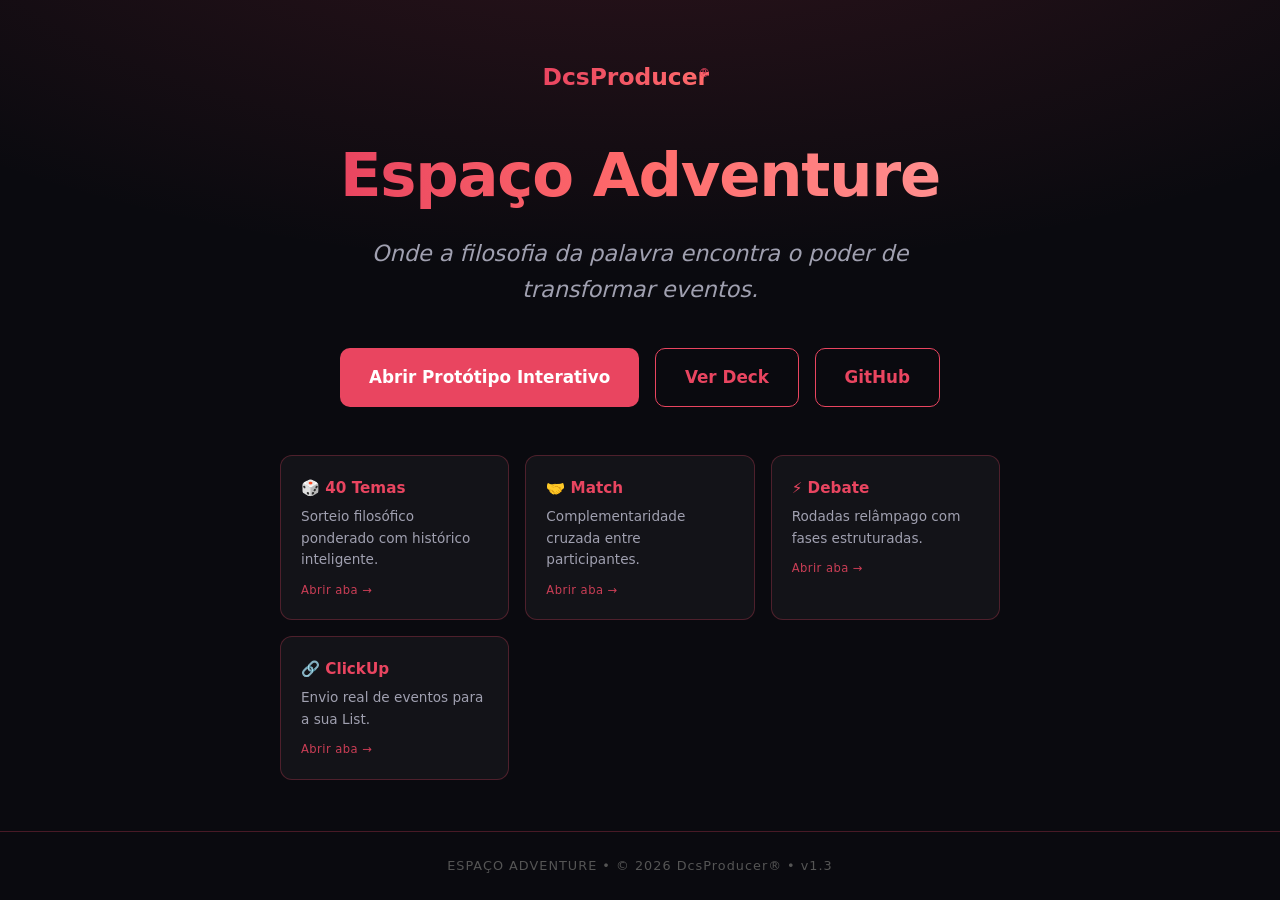
<file: index.html>
<!DOCTYPE html>
<html lang="pt-BR">
<head>
  <meta charset="UTF-8">
  <meta name="viewport" content="width=device-width, initial-scale=1.0">
  <title>Espaço Adventure | DcsProducer®</title>
  <meta name="description" content="Onde a filosofia da palavra encontra o poder de transformar eventos.">
  <link rel="stylesheet" href="assets/styles/theme.css">
  <style>
    body {
      min-height: 100vh;
      display: flex;
      flex-direction: column;
      background:
        radial-gradient(ellipse 80% 50% at 50% -20%, rgba(233,69,96,0.18), transparent),
        var(--color-bg);
    }
    .hero {
      flex: 1;
      display: flex;
      flex-direction: column;
      align-items: center;
      justify-content: center;
      text-align: center;
      padding: 3rem 1.5rem;
      max-width: 900px;
      margin: 0 auto;
    }
    .logo-wrap { margin-bottom: 1.5rem; }
    .logo-wrap img { height: 52px; width: auto; }
    h1 {
      font-size: clamp(2.4rem, 6vw, 3.8rem);
      font-weight: 800;
      letter-spacing: -0.02em;
      background: linear-gradient(90deg, #e94560, #ff6b6b, #ff8e8e);
      -webkit-background-clip: text;
      -webkit-text-fill-color: transparent;
      background-clip: text;
      margin-bottom: 0.75rem;
    }
    .tagline {
      font-size: clamp(1.1rem, 2.4vw, 1.4rem);
      color: var(--color-text-muted);
      font-style: italic;
      max-width: 560px;
      margin-bottom: 2.5rem;
    }
    .actions {
      display: flex;
      flex-wrap: wrap;
      gap: 1rem;
      justify-content: center;
      margin-bottom: 3rem;
    }
    .btn-lg {
      padding: 0.95rem 1.8rem;
      font-size: 1.05rem;
      border-radius: 10px;
      font-weight: 600;
    }
    .btn-outline {
      background: transparent;
      border: 1px solid var(--color-primary);
      color: var(--color-primary);
    }
    .btn-outline:hover {
      background: var(--color-primary-soft);
      color: var(--color-primary-light);
    }
    .grid {
      display: grid;
      grid-template-columns: repeat(auto-fit, minmax(200px, 1fr));
      gap: 1rem;
      width: 100%;
      max-width: 720px;
    }
    a.feature {
      display: block;
      background: var(--color-surface);
      border: 1px solid var(--color-border);
      border-radius: var(--radius);
      padding: 1.25rem;
      text-align: left;
      color: inherit;
      text-decoration: none;
      transition: transform 0.2s ease, border-color 0.2s ease, box-shadow 0.2s ease;
      cursor: pointer;
    }
    a.feature:hover {
      transform: translateY(-3px);
      border-color: var(--color-primary);
      box-shadow: 0 8px 24px rgba(233, 69, 96, 0.2);
      color: inherit;
    }
    a.feature:active {
      transform: translateY(-1px);
    }
    .feature h3 {
      color: var(--color-primary);
      font-size: 0.95rem;
      margin-bottom: 0.35rem;
    }
    .feature p {
      font-size: 0.85rem;
      color: var(--color-text-muted);
    }
    .feature .hint {
      display: block;
      margin-top: 0.6rem;
      font-size: 0.72rem;
      color: var(--color-primary);
      letter-spacing: 0.04em;
      opacity: 0.85;
    }
    footer {
      text-align: center;
      padding: 1.5rem;
      color: #555;
      font-size: 0.8rem;
      letter-spacing: 0.08em;
      border-top: 1px solid var(--color-border);
    }
  </style>
</head>
<body>
  <div class="hero">
    <div class="logo-wrap">
      <img src="assets/brand/dcsproducer-logo.svg" alt="DcsProducer®">
    </div>
    <h1>Espaço Adventure</h1>
    <p class="tagline">Onde a filosofia da palavra encontra o poder de transformar eventos.</p>
    <div class="actions">
      <a class="btn btn-lg" href="prototype/">Abrir Protótipo Interativo</a>
      <a class="btn btn-lg btn-outline" href="presentation/espaco-adventure-deck.html">Ver Deck</a>
      <a class="btn btn-lg btn-outline" href="https://github.com/producerdcs-cpu/espaco-adventure">GitHub</a>
    </div>
    <div class="grid">
      <a class="feature" href="prototype/?tab=theme">
        <h3>🎲 40 Temas</h3>
        <p>Sorteio filosófico ponderado com histórico inteligente.</p>
        <span class="hint">Abrir aba →</span>
      </a>
      <a class="feature" href="prototype/?tab=match">
        <h3>🤝 Match</h3>
        <p>Complementaridade cruzada entre participantes.</p>
        <span class="hint">Abrir aba →</span>
      </a>
      <a class="feature" href="prototype/?tab=debate">
        <h3>⚡ Debate</h3>
        <p>Rodadas relâmpago com fases estruturadas.</p>
        <span class="hint">Abrir aba →</span>
      </a>
      <a class="feature" href="prototype/?tab=clickup">
        <h3>🔗 ClickUp</h3>
        <p>Envio real de eventos para a sua List.</p>
        <span class="hint">Abrir aba →</span>
      </a>
    </div>
  </div>
  <footer>ESPAÇO ADVENTURE • © 2026 DcsProducer® • v1.3</footer>
</body>
</html>
</file>
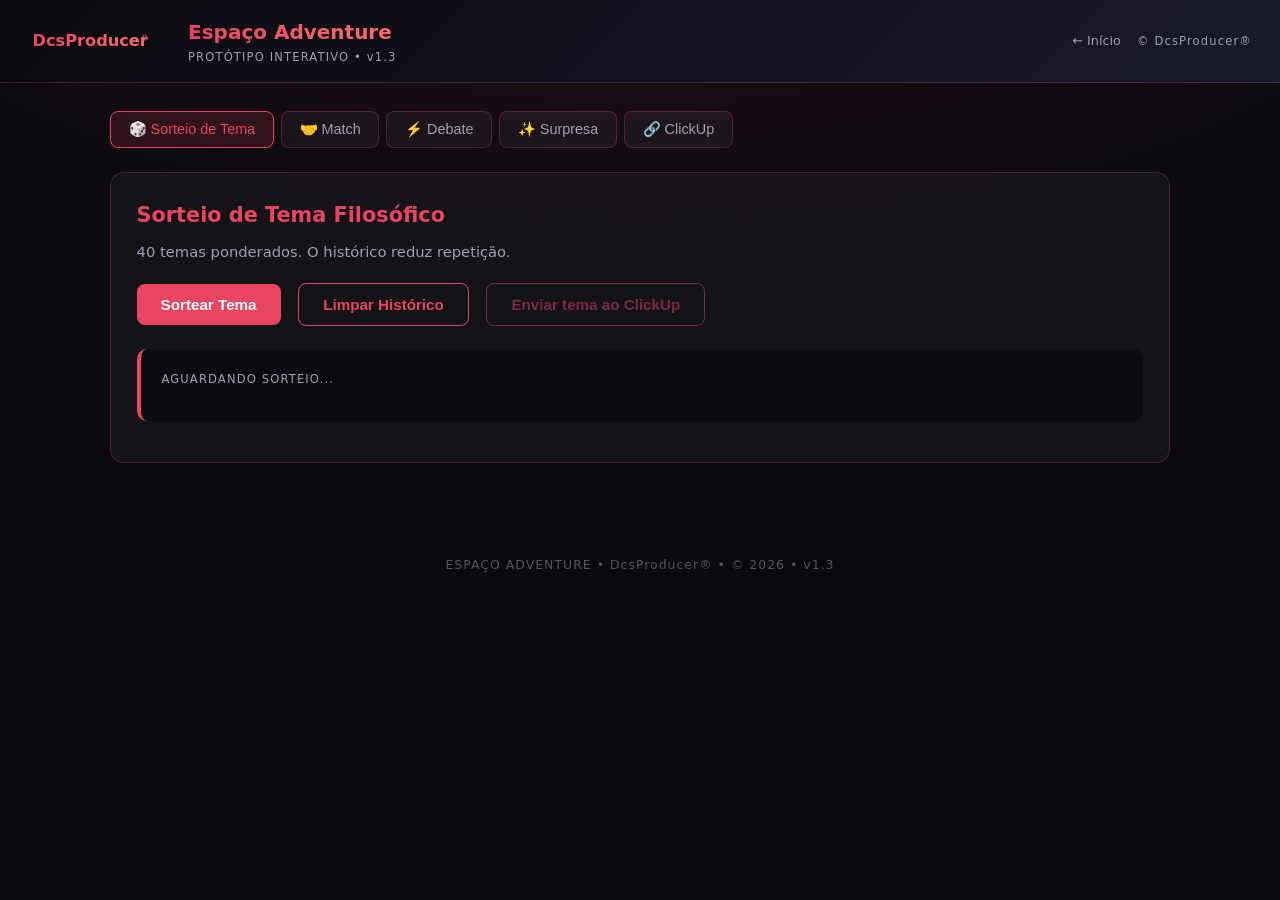
<file: prototype/index.html>
<!DOCTYPE html>
<html lang="pt-BR">
<head>
  <meta charset="UTF-8">
  <meta name="viewport" content="width=device-width, initial-scale=1.0">
  <title>Espaço Adventure — Protótipo | DcsProducer®</title>
  <link rel="stylesheet" href="../assets/styles/theme.css">
  <style>
    body {
      background:
        radial-gradient(ellipse 70% 40% at 50% -10%, rgba(233,69,96,0.12), transparent),
        var(--color-bg);
    }
    header {
      background: linear-gradient(135deg, #0a0a0f 0%, #1a1a2e 100%);
      border-bottom: 1px solid var(--color-border);
      padding: 1rem 1.75rem;
      display: flex;
      align-items: center;
      justify-content: space-between;
      gap: 1rem;
      position: sticky;
      top: 0;
      z-index: 50;
      flex-wrap: wrap;
    }
    .header-left {
      display: flex;
      align-items: center;
      gap: 1rem;
    }
    header h1 {
      font-size: 1.25rem;
      background: linear-gradient(90deg, #e94560, #ff6b6b);
      -webkit-background-clip: text;
      -webkit-text-fill-color: transparent;
      background-clip: text;
    }
    .brand-tag {
      font-size: 0.72rem;
      color: var(--color-text-muted);
      letter-spacing: 0.1em;
    }
    .container {
      max-width: 1100px;
      margin: 0 auto;
      padding: 1.75rem 1.25rem 4rem;
    }
    .tabs {
      display: flex;
      gap: 0.45rem;
      flex-wrap: wrap;
      margin-bottom: 1.5rem;
    }
    .tab {
      background: var(--color-surface);
      border: 1px solid var(--color-border);
      color: var(--color-text-muted);
      padding: 0.55rem 1.1rem;
      border-radius: var(--radius-sm);
      cursor: pointer;
      font-size: 0.9rem;
      transition: all 0.2s;
    }
    .tab:hover, .tab.active {
      background: var(--color-primary-soft);
      border-color: var(--color-primary);
      color: var(--color-primary);
    }
    .panel {
      display: none;
      background: var(--color-surface);
      border: 1px solid var(--color-border);
      border-radius: 14px;
      padding: 1.6rem;
      animation: fadeIn 0.25s ease;
    }
    .panel.active { display: block; }
    @keyframes fadeIn {
      from { opacity: 0; transform: translateY(6px); }
      to { opacity: 1; transform: translateY(0); }
    }
    h2 {
      color: var(--color-primary);
      font-size: 1.3rem;
      margin-bottom: 0.5rem;
    }
    .desc {
      color: var(--color-text-muted);
      font-size: 0.92rem;
      margin-bottom: 1.25rem;
    }
    .btn-secondary { margin-left: 0.5rem; }
    .result {
      margin-top: 1.4rem;
      padding: 1.3rem;
      background: rgba(0,0,0,0.35);
      border-radius: 10px;
      border-left: 4px solid var(--color-primary);
      min-height: 72px;
    }
    .result .label {
      font-size: 0.72rem;
      text-transform: uppercase;
      letter-spacing: 0.1em;
      color: var(--color-text-muted);
      margin-bottom: 0.3rem;
    }
    .result .title {
      font-size: 1.2rem;
      font-weight: 600;
      margin-bottom: 0.45rem;
    }
    .result .provocation {
      font-style: italic;
      color: #d0d0e0;
      font-size: 1.02rem;
    }
    .result .meta {
      margin-top: 0.7rem;
      font-size: 0.85rem;
      color: var(--color-text-muted);
    }
    .pair-card, .encounter-card {
      background: rgba(255,255,255,0.03);
      border: 1px solid var(--color-border);
      border-radius: 10px;
      padding: 1rem 1.15rem;
      margin-bottom: 0.75rem;
    }
    .pair-card strong, .encounter-card strong { color: var(--color-primary); }
    .input-row {
      display: flex;
      gap: 0.6rem;
      flex-wrap: wrap;
      margin-bottom: 0.9rem;
      align-items: center;
    }
    .history-list {
      font-size: 0.85rem;
      color: var(--color-text-muted);
      margin-top: 1rem;
    }
    footer {
      text-align: center;
      padding: 1.75rem;
      color: #555;
      font-size: 0.78rem;
      letter-spacing: 0.08em;
    }
    .clickup-panel {
      margin-top: 2rem;
      padding: 1.4rem;
      border: 1px dashed var(--color-border);
      border-radius: 12px;
      background: rgba(233,69,96,0.04);
    }
    .clickup-panel h3 {
      color: var(--color-primary);
      font-size: 1.05rem;
      margin-bottom: 0.75rem;
    }
    .clickup-panel .hint {
      font-size: 0.82rem;
      color: var(--color-text-muted);
      margin-bottom: 1rem;
    }
    .nav-home {
      font-size: 0.8rem;
      color: var(--color-text-muted);
    }
  </style>
</head>
<body>
  <header>
    <div class="header-left">
      <a href="../"><img class="brand-logo" src="../assets/brand/dcsproducer-logo.svg" alt="DcsProducer®"></a>
      <div>
        <h1>Espaço Adventure</h1>
        <div class="brand-tag">PROTÓTIPO INTERATIVO • v1.3</div>
      </div>
    </div>
    <div style="display:flex;align-items:center;gap:1rem;">
      <a class="nav-home" href="../">← Início</a>
      <span class="brand-tag">© DcsProducer®</span>
    </div>
  </header>

  <div class="container">
    <div class="tabs">
      <button class="tab active" data-tab="theme">🎲 Sorteio de Tema</button>
      <button class="tab" data-tab="match">🤝 Match</button>
      <button class="tab" data-tab="debate">⚡ Debate</button>
      <button class="tab" data-tab="surprise">✨ Surpresa</button>
      <button class="tab" data-tab="clickup">🔗 ClickUp</button>
    </div>

    <div class="panel active" id="panel-theme">
      <h2>Sorteio de Tema Filosófico</h2>
      <p class="desc">40 temas ponderados. O histórico reduz repetição.</p>
      <div class="input-row">
        <button class="btn" id="btn-theme">Sortear Tema</button>
        <button class="btn btn-secondary" id="btn-theme-clear">Limpar Histórico</button>
        <button class="btn btn-secondary" id="btn-theme-to-clickup" disabled>Enviar tema ao ClickUp</button>
      </div>
      <div class="result" id="result-theme"><div class="label">Aguardando sorteio...</div></div>
      <div class="history-list" id="history-theme"></div>
    </div>

    <div class="panel" id="panel-match">
      <h2>Match de Participantes</h2>
      <p class="desc">Complementaridade cruzada (área + interesses + experiência).</p>
      <div class="input-row">
        <button class="btn" id="btn-match">Gerar Pares</button>
      </div>
      <div class="result" id="result-match"><div class="label">Clique para gerar pares</div></div>
    </div>

    <div class="panel" id="panel-debate">
      <h2>Debate Relâmpago</h2>
      <p class="desc">Tema em tempo real + lados A/B + fases da rodada.</p>
      <button class="btn" id="btn-debate">Iniciar Rodada</button>
      <div class="result" id="result-debate"><div class="label">Pronto para o confronto</div></div>
    </div>

    <div class="panel" id="panel-surprise">
      <h2>Encontro Surpresa</h2>
      <p class="desc">Cross-industry com roteiro mínimo de facilitação.</p>
      <button class="btn" id="btn-surprise">Criar Encontros</button>
      <div class="result" id="result-surprise"><div class="label">Aguardando combinação</div></div>
    </div>

    <div class="panel" id="panel-clickup">
      <h2>Integração ClickUp</h2>
      <p class="desc">Configure o token e a List. Os dados ficam só no seu navegador (localStorage).</p>

      <div class="form-row">
        <div>
          <label for="cu-token">API Token (pk_...)</label>
          <input type="password" id="cu-token" placeholder="pk_xxxxxxxx" autocomplete="off">
        </div>
        <div>
          <label for="cu-list">List ID</label>
          <input type="text" id="cu-list" placeholder="Ex: 901234567">
        </div>
      </div>
      <div class="form-row">
        <div>
          <label for="cu-title">Título do evento</label>
          <input type="text" id="cu-title" placeholder="Encontro Filosófico #12" value="Encontro Espaço Adventure">
        </div>
        <div>
          <label for="cu-format">Formato</label>
          <select id="cu-format">
            <option value="presencial">Presencial</option>
            <option value="online">Online</option>
            <option value="hibrido" selected>Híbrido</option>
          </select>
        </div>
      </div>

      <div class="input-row">
        <button class="btn" id="btn-save-config">Salvar configuração</button>
        <button class="btn btn-secondary" id="btn-send-clickup">Enviar para ClickUp</button>
      </div>

      <div id="clickup-status"></div>

      <div class="clickup-panel">
        <h3>Como obter Token e List ID</h3>
        <p class="hint">
          1. ClickUp → Settings → Apps → API Token<br>
          2. Abra a List desejada; o número no final da URL é o List ID<br>
          3. Salve aqui e clique em Enviar<br><br>
          <strong>Nota:</strong> O navegador pode bloquear a chamada por CORS.
          Se isso acontecer, use o módulo <code>src/core/clickup-client.js</code> via Node
          ou um proxy backend. O botão tenta o envio real primeiro.
        </p>
      </div>
    </div>
  </div>

  <footer>ESPAÇO ADVENTURE • DcsProducer® • © 2026 • v1.3</footer>

  <script type="module">
    import { sortTheme, THEME_BANK } from '../src/randomizer/theme-sorter.js';
    import { matchParticipants } from '../src/randomizer/participant-matcher.js';
    import { startLightningRound, getRoundPhases } from '../src/randomizer/lightning-debate.js';
    import { createSurpriseEncounters } from '../src/randomizer/surprise-encounter.js';
    import { createEvent } from '../src/events/event-manager.js';
    import { ClickUpClient } from '../src/core/clickup-client.js';

    let lastTheme = null;

    function activateTab(name) {
      const allowed = ['theme', 'match', 'debate', 'surprise', 'clickup'];
      if (!allowed.includes(name)) name = 'theme';
      document.querySelectorAll('.tab').forEach(t => t.classList.remove('active'));
      document.querySelectorAll('.panel').forEach(p => p.classList.remove('active'));
      const tab = document.querySelector(`.tab[data-tab="${name}"]`);
      const panel = document.getElementById('panel-' + name);
      if (tab) tab.classList.add('active');
      if (panel) panel.classList.add('active');
    }

    // Deep-link from landing: ?tab=theme|match|debate|surprise|clickup
    const params = new URLSearchParams(window.location.search);
    const initialTab = params.get('tab') || 'theme';
    activateTab(initialTab);

    document.querySelectorAll('.tab').forEach(tab => {
      tab.addEventListener('click', () => activateTab(tab.dataset.tab));
    });

    let themeHistory = JSON.parse(localStorage.getItem('ea_theme_history') || '[]');

    function renderThemeHistory() {
      const el = document.getElementById('history-theme');
      if (!themeHistory.length) { el.innerHTML = ''; return; }
      el.innerHTML = '<strong>Histórico:</strong> ' + themeHistory.map(id => {
        const t = THEME_BANK.find(x => x.id === id);
        return `<span class="badge">${t ? t.title : id}</span>`;
      }).join(' ');
    }
    renderThemeHistory();

    document.getElementById('btn-theme').addEventListener('click', () => {
      const { theme, provocation } = sortTheme(themeHistory);
      lastTheme = { theme, provocation };
      themeHistory.push(theme.id);
      if (themeHistory.length > 15) themeHistory = themeHistory.slice(-15);
      localStorage.setItem('ea_theme_history', JSON.stringify(themeHistory));

      document.getElementById('result-theme').innerHTML = `
        <div class="label">Categoria: ${theme.category}</div>
        <div class="title">${theme.title}</div>
        <div class="provocation">“${provocation}”</div>
        <div class="meta">ID: ${theme.id} • Banco: ${THEME_BANK.length} temas</div>
      `;
      document.getElementById('btn-theme-to-clickup').disabled = false;
      renderThemeHistory();
    });

    document.getElementById('btn-theme-clear').addEventListener('click', () => {
      themeHistory = [];
      lastTheme = null;
      localStorage.removeItem('ea_theme_history');
      renderThemeHistory();
      document.getElementById('btn-theme-to-clickup').disabled = true;
      document.getElementById('result-theme').innerHTML = '<div class="label">Histórico limpo.</div>';
    });

    const samplePeople = [
      { id: 'p1', name: 'Ana Rivera', area: 'filosofia', interests: ['ética', 'linguagem', 'existencialismo'], experience: 9 },
      { id: 'p2', name: 'Bruno Costa', area: 'tecnologia', interests: ['ia', 'ética', 'futurismo'], experience: 5 },
      { id: 'p3', name: 'Carla Mendes', area: 'arte', interests: ['performance', 'corpo', 'ritual'], experience: 11 },
      { id: 'p4', name: 'Diego Almeida', area: 'negócios', interests: ['inovação', 'liderança', 'propósito'], experience: 7 },
      { id: 'p5', name: 'Elena Vargas', area: 'psicologia', interests: ['vínculo', 'trauma', 'cuidado'], experience: 14 },
      { id: 'p6', name: 'Fábio Nunes', area: 'música', interests: ['improvisação', 'silêncio', 'ritmo'], experience: 8 },
    ];

    document.getElementById('btn-match').addEventListener('click', () => {
      const pairs = matchParticipants(samplePeople);
      document.getElementById('result-match').innerHTML = pairs.length
        ? pairs.map((p, i) => `
          <div class="pair-card">
            <strong>Par ${i + 1}</strong> — Score: ${(p.score * 100).toFixed(0)}%<br>
            ${p.pair[0].name} <span class="badge">${p.pair[0].area}</span>
            ↔ ${p.pair[1].name} <span class="badge">${p.pair[1].area}</span>
          </div>`).join('')
        : '<div class="label">Não foi possível gerar pares.</div>';
    });

    document.getElementById('btn-debate').addEventListener('click', () => {
      const participants = samplePeople.slice(0, 4).map(p => ({ id: p.id, name: p.name }));
      const round = startLightningRound(participants, { history: themeHistory });
      const phases = getRoundPhases(round.durationSec);
      document.getElementById('result-debate').innerHTML = `
        <div class="label">Tema sorteado</div>
        <div class="title">${round.theme.title}</div>
        <div class="provocation">“${round.provocation}”</div>
        <div class="meta" style="margin-top:1rem">
          <strong>Lado A:</strong> ${round.sides.A.participant.name}<br>
          <strong>Lado B:</strong> ${round.sides.B.participant.name}<br>
          <strong>Duração:</strong> ${round.durationSec}s
        </div>
        <div style="margin-top:1rem">
          <div class="label">Fases</div>
          ${phases.map(ph => `<span class="badge">${ph.name} (${ph.durationSec}s)</span>`).join(' ')}
        </div>`;
    });

    document.getElementById('btn-surprise').addEventListener('click', () => {
      const pros = [
        { id: 'a1', name: 'Dr. Marcos', area: 'medicina', role: 'cirurgião' },
        { id: 'a2', name: 'Lívia', area: 'música', role: 'compositora' },
        { id: 'a3', name: 'Rafael', area: 'direito', role: 'advogado' },
        { id: 'a4', name: 'Sofia', area: 'culinária', role: 'chef' },
        { id: 'a5', name: 'Thiago', area: 'arquitetura', role: 'arquiteto' },
        { id: 'a6', name: 'Paula', area: 'dança', role: 'coreógrafa' },
      ];
      const encounters = createSurpriseEncounters(pros, 2);
      document.getElementById('result-surprise').innerHTML = encounters.map((e, i) => `
        <div class="encounter-card">
          <strong>Encontro ${i + 1}</strong><br>
          ${e.group.map(g => `${g.name} <span class="badge">${g.area}</span>`).join(' + ')}<br><br>
          <em>${e.scriptHint.opening}</em><br>
          <span style="color:var(--color-text-muted);font-size:0.9rem">${e.scriptHint.prompt}</span>
        </div>`).join('');
    });

    const cfg = JSON.parse(localStorage.getItem('ea_clickup_config') || '{}');
    if (cfg.token) document.getElementById('cu-token').value = cfg.token;
    if (cfg.listId) document.getElementById('cu-list').value = cfg.listId;

    function statusBox(type, msg) {
      document.getElementById('clickup-status').innerHTML =
        `<div class="alert alert-${type}">${msg}</div>`;
    }

    document.getElementById('btn-save-config').addEventListener('click', () => {
      const token = document.getElementById('cu-token').value.trim();
      const listId = document.getElementById('cu-list').value.trim();
      localStorage.setItem('ea_clickup_config', JSON.stringify({ token, listId }));
      statusBox('success', 'Configuração salva neste navegador.');
    });

    async function sendToClickUp(eventData) {
      const token = document.getElementById('cu-token').value.trim();
      const listId = document.getElementById('cu-list').value.trim();
      if (!token || !listId) {
        statusBox('error', 'Preencha Token e List ID na aba ClickUp.');
        return null;
      }
      const client = new ClickUpClient(token, listId);
      try {
        const task = await client.createEventTask(eventData);
        statusBox('success', `Enviado! Task ID: <strong>${task.id}</strong> — ${task.url || ''}`);
        return task;
      } catch (err) {
        const msg = String(err.message || err);
        if (msg.includes('Failed to fetch') || msg.includes('CORS') || msg.includes('NetworkError')) {
          statusBox('error',
            'O navegador bloqueou a chamada (CORS). O cliente está correto — use Node.js ou um proxy backend para envio real. Veja docs/CLICKUP.md.');
        } else {
          statusBox('error', `Erro ClickUp: ${msg}`);
        }
        return null;
      }
    }

    document.getElementById('btn-send-clickup').addEventListener('click', async () => {
      const title = document.getElementById('cu-title').value.trim() || 'Encontro Espaço Adventure';
      const format = document.getElementById('cu-format').value;
      const event = createEvent({ title, format, area: 'filosofia' });
      if (lastTheme) {
        event.theme = lastTheme.theme;
        event.theme.provocation = lastTheme.provocation;
      }
      statusBox('info', 'Enviando para o ClickUp...');
      await sendToClickUp(event);
    });

    document.getElementById('btn-theme-to-clickup').addEventListener('click', async () => {
      if (!lastTheme) return;
      const title = `Tema: ${lastTheme.theme.title}`;
      const event = createEvent({
        title,
        format: document.getElementById('cu-format').value || 'hibrido',
        area: lastTheme.theme.category,
      });
      event.theme = lastTheme.theme;
      event.theme.provocation = lastTheme.provocation;
      activateTab('clickup');
      statusBox('info', 'Enviando tema sorteado...');
      await sendToClickUp(event);
    });
  </script>
</body>
</html>
</file>
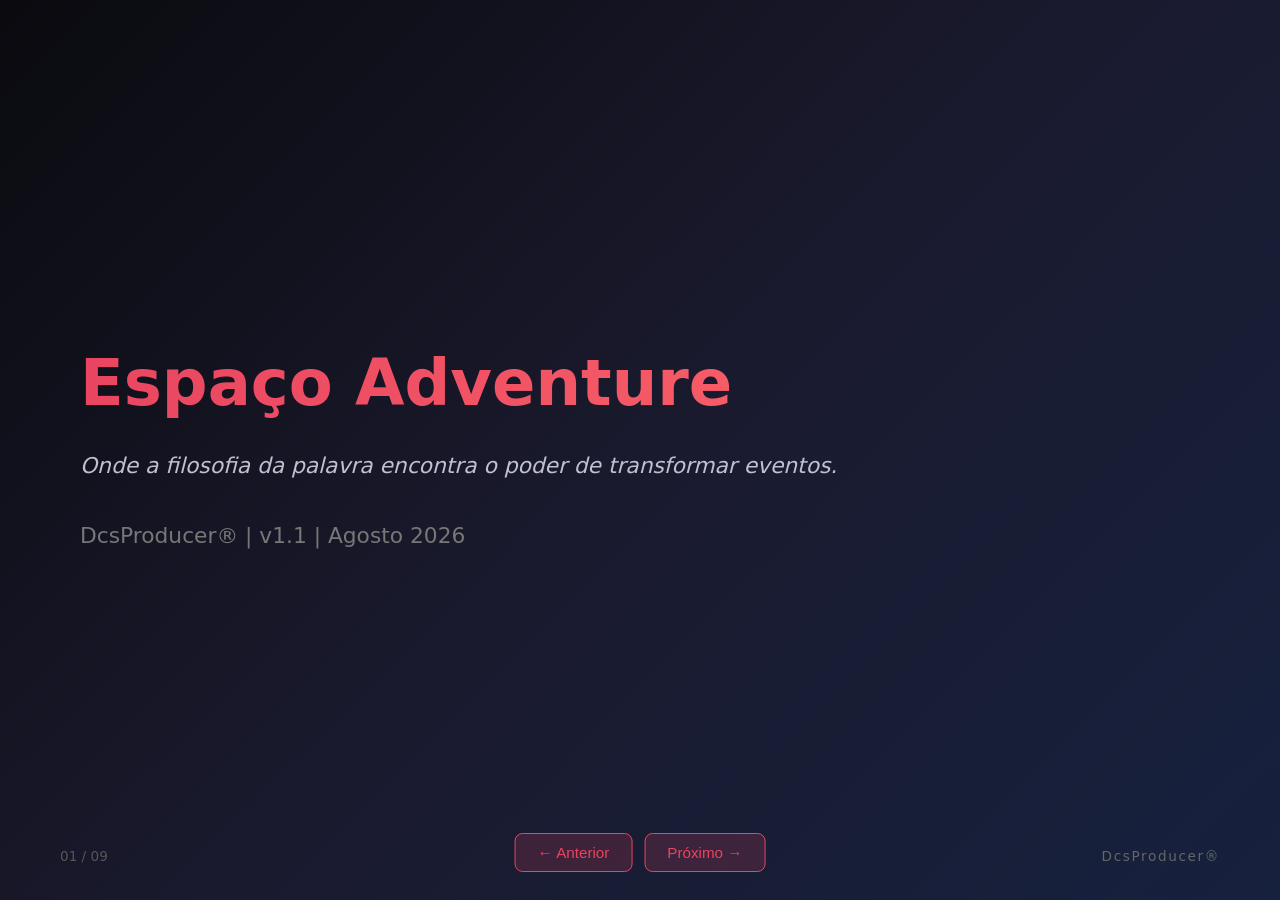
<file: presentation/espaco-adventure-deck.html>
<!DOCTYPE html>
<html lang="pt-BR">
<head>
  <meta charset="UTF-8">
  <meta name="viewport" content="width=device-width, initial-scale=1.0">
  <title>Espaço Adventure | DcsProducer®</title>
  <style>
    * { margin: 0; padding: 0; box-sizing: border-box; }
    body {
      font-family: 'Segoe UI', system-ui, sans-serif;
      background: #0a0a0f;
      color: #f0f0f5;
      overflow: hidden;
    }
    .deck {
      width: 100vw;
      height: 100vh;
      display: flex;
      align-items: center;
      justify-content: center;
    }
    .slide {
      width: min(1920px, 100vw);
      height: min(1080px, 100vh);
      padding: 70px 80px;
      display: none;
      flex-direction: column;
      justify-content: center;
      background: linear-gradient(135deg, #0a0a0f 0%, #1a1a2e 50%, #16213e 100%);
      position: relative;
    }
    .slide.active { display: flex; }
    .slide h1 {
      font-size: clamp(2.5rem, 5vw, 4.5rem);
      font-weight: 700;
      margin-bottom: 1rem;
      background: linear-gradient(90deg, #e94560, #ff6b6b);
      -webkit-background-clip: text;
      -webkit-text-fill-color: transparent;
      background-clip: text;
    }
    .slide h2 {
      font-size: clamp(1.8rem, 3.5vw, 2.8rem);
      color: #e94560;
      margin-bottom: 1.5rem;
    }
    .slide p, .slide li {
      font-size: clamp(1rem, 1.7vw, 1.4rem);
      line-height: 1.6;
      color: #c0c0d0;
    }
    .slide ul { list-style: none; padding-left: 0; }
    .slide li { margin: 0.65rem 0; padding-left: 1.5rem; position: relative; }
    .slide li::before {
      content: '▸';
      position: absolute;
      left: 0;
      color: #e94560;
    }
    .brand {
      position: absolute;
      bottom: 36px;
      right: 60px;
      font-size: 0.85rem;
      color: #666;
      letter-spacing: 0.12em;
    }
    .nav {
      position: fixed;
      bottom: 28px;
      left: 50%;
      transform: translateX(-50%);
      display: flex;
      gap: 12px;
      z-index: 100;
    }
    .nav button {
      background: rgba(233, 69, 96, 0.18);
      border: 1px solid #e94560;
      color: #e94560;
      padding: 10px 22px;
      border-radius: 8px;
      cursor: pointer;
      font-size: 0.95rem;
      transition: all 0.2s;
    }
    .nav button:hover { background: #e94560; color: #fff; }
    .tagline {
      font-size: clamp(1.15rem, 2.1vw, 1.7rem);
      color: #a0a0b0;
      font-style: italic;
      margin-top: 0.8rem;
    }
    .grid-2 {
      display: grid;
      grid-template-columns: 1fr 1fr;
      gap: 1.6rem;
      margin-top: 1.4rem;
    }
    .grid-3 {
      display: grid;
      grid-template-columns: 1fr 1fr 1fr;
      gap: 1.4rem;
      margin-top: 1.4rem;
    }
    .card {
      background: rgba(255,255,255,0.04);
      border: 1px solid rgba(233,69,96,0.28);
      border-radius: 12px;
      padding: 1.35rem;
    }
    .card h3 { color: #e94560; margin-bottom: 0.45rem; font-size: 1.2rem; }
    .card p { font-size: 0.98rem; }
    .flow {
      display: flex;
      flex-wrap: wrap;
      gap: 0.6rem;
      margin: 1.5rem 0;
      font-size: 1.15rem;
    }
    .flow span {
      background: rgba(233,69,96,0.15);
      border: 1px solid rgba(233,69,96,0.4);
      padding: 0.4rem 0.9rem;
      border-radius: 6px;
      color: #f0a0b0;
    }
    .slide-counter {
      position: absolute;
      bottom: 36px;
      left: 60px;
      font-size: 0.85rem;
      color: #555;
    }
  </style>
</head>
<body>
  <div class="deck">

    <!-- 0. Capa -->
    <div class="slide active" data-slide="0">
      <h1>Espaço Adventure</h1>
      <p class="tagline">Onde a filosofia da palavra encontra o poder de transformar eventos.</p>
      <p style="margin-top: 2.2rem; color: #777;">DcsProducer® | v1.1 | Agosto 2026</p>
      <div class="brand">DcsProducer®</div>
      <div class="slide-counter">01 / 09</div>
    </div>

    <!-- 1. Sobre -->
    <div class="slide" data-slide="1">
      <h2>Sobre o Projeto</h2>
      <p>Plataforma de produção de eventos que une o poder filosófico da linguagem com sistemas reais de formulação de encontros aleatórios e entretenimento profissional.</p>
      <ul style="margin-top: 1.8rem;">
        <li>🎲 Sistema de Aleatoriedade com 4 modos distintos</li>
        <li>🎭 6 Áreas de Entretenimento</li>
        <li>📡 Formatos: Presencial, Online e Híbrido</li>
        <li>💬 Filosofia da Palavra como motor criativo</li>
        <li>🔗 Integração nativa com ClickUp</li>
      </ul>
      <div class="brand">DcsProducer®</div>
      <div class="slide-counter">02 / 09</div>
    </div>

    <!-- 2. Sistemas de Aleatoriedade -->
    <div class="slide" data-slide="2">
      <h2>Sistemas de Aleatoriedade</h2>
      <div class="grid-2">
        <div class="card">
          <h3>Sorteio de Tema</h3>
          <p>40 temas filosóficos com seleção ponderada + provocação textual. Histórico reduz repetição.</p>
        </div>
        <div class="card">
          <h3>Match de Participantes</h3>
          <p>Algoritmo de complementaridade cruzada: diversidade de área + interesses + experiência.</p>
        </div>
        <div class="card">
          <h3>Debate Relâmpago</h3>
          <p>Tema sorteado em tempo real. Confronto estruturado de 2 a 5 minutos com fases claras.</p>
        </div>
        <div class="card">
          <h3>Encontro Surpresa</h3>
          <p>Combinação cross-industry inesperada com roteiro mínimo de facilitação automático.</p>
        </div>
      </div>
      <div class="brand">DcsProducer®</div>
      <div class="slide-counter">03 / 09</div>
    </div>

    <!-- 3. Workflow -->
    <div class="slide" data-slide="3">
      <h2>Workflow de Eventos</h2>
      <div class="flow">
        <span>Ideação</span> →
        <span>Em Formulação</span> →
        <span>Agendado</span> →
        <span>Em Andamento</span> →
        <span>Realizado</span> →
        <span>Encerrado</span>
      </div>
      <ul style="margin-top: 1.2rem;">
        <li><strong>Ideação</strong> — Conceito inicial do evento</li>
        <li><strong>Em Formulação</strong> — Formato, público e logística</li>
        <li><strong>Agendado</strong> — Data, local e participantes confirmados</li>
        <li><strong>Em Andamento</strong> — Execução ao vivo com randomizers</li>
        <li><strong>Realizado</strong> — Feedback e registro</li>
        <li><strong>Encerrado</strong> — Arquivamento final</li>
      </ul>
      <div class="brand">DcsProducer®</div>
      <div class="slide-counter">04 / 09</div>
    </div>

    <!-- 4. Arquitetura -->
    <div class="slide" data-slide="4">
      <h2>Arquitetura de Módulos</h2>
      <div class="grid-3">
        <div class="card">
          <h3>Randomizer</h3>
          <p>theme-sorter<br>participant-matcher<br>lightning-debate<br>surprise-encounter</p>
        </div>
        <div class="card">
          <h3>Events</h3>
          <p>event-manager<br>scheduler<br>state machine</p>
        </div>
        <div class="card">
          <h3>Core</h3>
          <p>config<br>utils<br>clickup-client</p>
        </div>
      </div>
      <p style="margin-top: 1.8rem;">JavaScript Vanilla (ES Modules) • Sem frameworks pesados • Pronto para evoluir.</p>
      <div class="brand">DcsProducer®</div>
      <div class="slide-counter">05 / 09</div>
    </div>

    <!-- 5. Temas Filosóficos -->
    <div class="slide" data-slide="5">
      <h2>Banco de Temas (40)</h2>
      <div class="grid-2">
        <div class="card">
          <h3>Categorias</h3>
          <p>Existencial • Linguagem • Tempo<br>Identidade • Comunidade • Ética<br>Amor • Dor • Poder • Natureza</p>
        </div>
        <div class="card">
          <h3>Exemplo real</h3>
          <p><strong>Arquitetos de charadas</strong><br>“Somos eternos arquitetos de enigmas ou apenas intérpretes da natureza singela?”</p>
        </div>
      </div>
      <p style="margin-top: 1.6rem;">Cada tema carrega peso + provocação. O histórico reduz a chance de repetição.</p>
      <div class="brand">DcsProducer®</div>
      <div class="slide-counter">06 / 09</div>
    </div>

    <!-- 6. Integração ClickUp -->
    <div class="slide" data-slide="6">
      <h2>Integração ClickUp</h2>
      <ul>
        <li>Criação automática de tarefas a partir de eventos</li>
        <li>Sincronização de status (Ideação → Encerrado)</li>
        <li>Custom Fields: Formato, Área, Tema, Estado</li>
        <li>Due date automática quando o evento é agendado</li>
        <li>Tags e descrição rica geradas pelo sistema</li>
      </ul>
      <p style="margin-top: 1.5rem; color: #a0a0b0;">Módulo <code>src/core/clickup-client.js</code> pronto para uso.</p>
      <div class="brand">DcsProducer®</div>
      <div class="slide-counter">07 / 09</div>
    </div>

    <!-- 7. Tech Stack -->
    <div class="slide" data-slide="7">
      <h2>Tech Stack</h2>
      <div class="grid-2">
        <div class="card">
          <h3>Frontend</h3>
          <p>HTML5 • CSS3 • JavaScript Vanilla (ES Modules)</p>
        </div>
        <div class="card">
          <h3>Gestão</h3>
          <p>ClickUp (Lists, Custom Fields, Automations)</p>
        </div>
        <div class="card">
          <h3>Versionamento</h3>
          <p>GitHub + Conventional Commits</p>
        </div>
        <div class="card">
          <h3>Apresentação</h3>
          <p>Slide Deck responsivo 1920×1080</p>
        </div>
      </div>
      <div class="brand">DcsProducer®</div>
      <div class="slide-counter">08 / 09</div>
    </div>

    <!-- 8. Encerramento -->
    <div class="slide" data-slide="8">
      <h1>Obrigado</h1>
      <p class="tagline">Espaço Adventure — Transformando encontros com a filosofia da palavra.</p>
      <p style="margin-top: 2rem; color: #888;">© 2026 DcsProducer® • v1.1</p>
      <div class="brand">DcsProducer®</div>
      <div class="slide-counter">09 / 09</div>
    </div>

  </div>

  <div class="nav">
    <button onclick="prev()">← Anterior</button>
    <button onclick="next()">Próximo →</button>
  </div>

  <script>
    let current = 0;
    const slides = document.querySelectorAll('.slide');
    function show(n) {
      slides.forEach(s => s.classList.remove('active'));
      current = (n + slides.length) % slides.length;
      slides[current].classList.add('active');
    }
    function next() { show(current + 1); }
    function prev() { show(current - 1); }
    document.addEventListener('keydown', e => {
      if (e.key === 'ArrowRight' || e.key === ' ') next();
      if (e.key === 'ArrowLeft') prev();
    });
  </script>
</body>
</html>
</file>
<file: assets/styles/theme.css>
/**
 * Theme CSS — Espaço Adventure
 * Identidade visual DcsProducer® | v1.3
 */

:root {
  --color-bg: #0a0a0f;
  --color-bg-alt: #1a1a2e;
  --color-bg-deep: #06060a;
  --color-surface: rgba(255, 255, 255, 0.04);
  --color-surface-strong: rgba(255, 255, 255, 0.07);
  --color-primary: #e94560;
  --color-primary-light: #ff6b6b;
  --color-primary-soft: rgba(233, 69, 96, 0.15);
  --color-text: #f0f0f5;
  --color-text-muted: #a0a0b0;
  --color-border: rgba(233, 69, 96, 0.28);
  --color-success: #3dd68c;
  --color-warning: #f5a524;
  --color-error: #f31260;
  --font-sans: 'Segoe UI', system-ui, -apple-system, sans-serif;
  --radius: 12px;
  --radius-sm: 8px;
  --shadow-brand: 0 8px 28px rgba(233, 69, 96, 0.28);
  --transition: 0.2s ease;
}

*, *::before, *::after {
  margin: 0;
  padding: 0;
  box-sizing: border-box;
}

html { scroll-behavior: smooth; }

body {
  font-family: var(--font-sans);
  background: var(--color-bg);
  color: var(--color-text);
  line-height: 1.6;
  min-height: 100vh;
}

a {
  color: var(--color-primary);
  text-decoration: none;
  transition: color var(--transition);
}

a:hover { color: var(--color-primary-light); }

img { max-width: 100%; display: block; }

/* —— Brand text —— */
.brand-gradient {
  background: linear-gradient(90deg, #e94560, #ff6b6b);
  -webkit-background-clip: text;
  -webkit-text-fill-color: transparent;
  background-clip: text;
}

/* —— Buttons —— */
.btn {
  display: inline-flex;
  align-items: center;
  justify-content: center;
  gap: 0.4rem;
  background: var(--color-primary);
  color: #fff;
  border: none;
  padding: 0.75rem 1.5rem;
  border-radius: var(--radius-sm);
  cursor: pointer;
  font-size: 0.95rem;
  font-weight: 600;
  transition: transform var(--transition), box-shadow var(--transition), background var(--transition);
}

.btn:hover {
  background: var(--color-primary-light);
  transform: translateY(-1px);
  box-shadow: var(--shadow-brand);
  color: #fff;
}

.btn:active { transform: translateY(0); }

.btn:disabled {
  opacity: 0.5;
  cursor: not-allowed;
  transform: none;
  box-shadow: none;
}

.btn-secondary {
  background: transparent;
  border: 1px solid var(--color-primary);
  color: var(--color-primary);
}

.btn-secondary:hover {
  background: var(--color-primary-soft);
  color: var(--color-primary-light);
}

.btn-ghost {
  background: transparent;
  border: 1px solid var(--color-border);
  color: var(--color-text-muted);
}

/* —— Cards —— */
.card {
  background: var(--color-surface);
  border: 1px solid var(--color-border);
  border-radius: var(--radius);
  padding: 1.5rem;
}

.badge {
  display: inline-block;
  background: var(--color-primary-soft);
  color: var(--color-primary);
  padding: 0.15rem 0.5rem;
  border-radius: 4px;
  font-size: 0.75rem;
  font-weight: 600;
}

/* —— Forms —— */
input, select, textarea {
  background: var(--color-bg-deep);
  border: 1px solid var(--color-border);
  color: var(--color-text);
  padding: 0.65rem 0.9rem;
  border-radius: var(--radius-sm);
  font-size: 0.92rem;
  font-family: inherit;
  width: 100%;
  transition: border-color var(--transition);
}

input:focus, select:focus, textarea:focus {
  outline: none;
  border-color: var(--color-primary);
}

label {
  display: block;
  font-size: 0.8rem;
  color: var(--color-text-muted);
  margin-bottom: 0.35rem;
  letter-spacing: 0.04em;
}

.form-row {
  display: grid;
  grid-template-columns: repeat(auto-fit, minmax(180px, 1fr));
  gap: 0.8rem;
  margin-bottom: 1rem;
}

/* —— Alerts —— */
.alert {
  padding: 0.85rem 1rem;
  border-radius: var(--radius-sm);
  font-size: 0.9rem;
  margin-top: 1rem;
}

.alert-success {
  background: rgba(61, 214, 140, 0.12);
  border: 1px solid rgba(61, 214, 140, 0.35);
  color: var(--color-success);
}

.alert-error {
  background: rgba(243, 18, 96, 0.12);
  border: 1px solid rgba(243, 18, 96, 0.35);
  color: var(--color-error);
}

.alert-info {
  background: var(--color-primary-soft);
  border: 1px solid var(--color-border);
  color: var(--color-text-muted);
}

/* —— Logo —— */
.brand-logo {
  height: 36px;
  width: auto;
}

.brand-logo-lg {
  height: 52px;
  width: auto;
}
</file>
